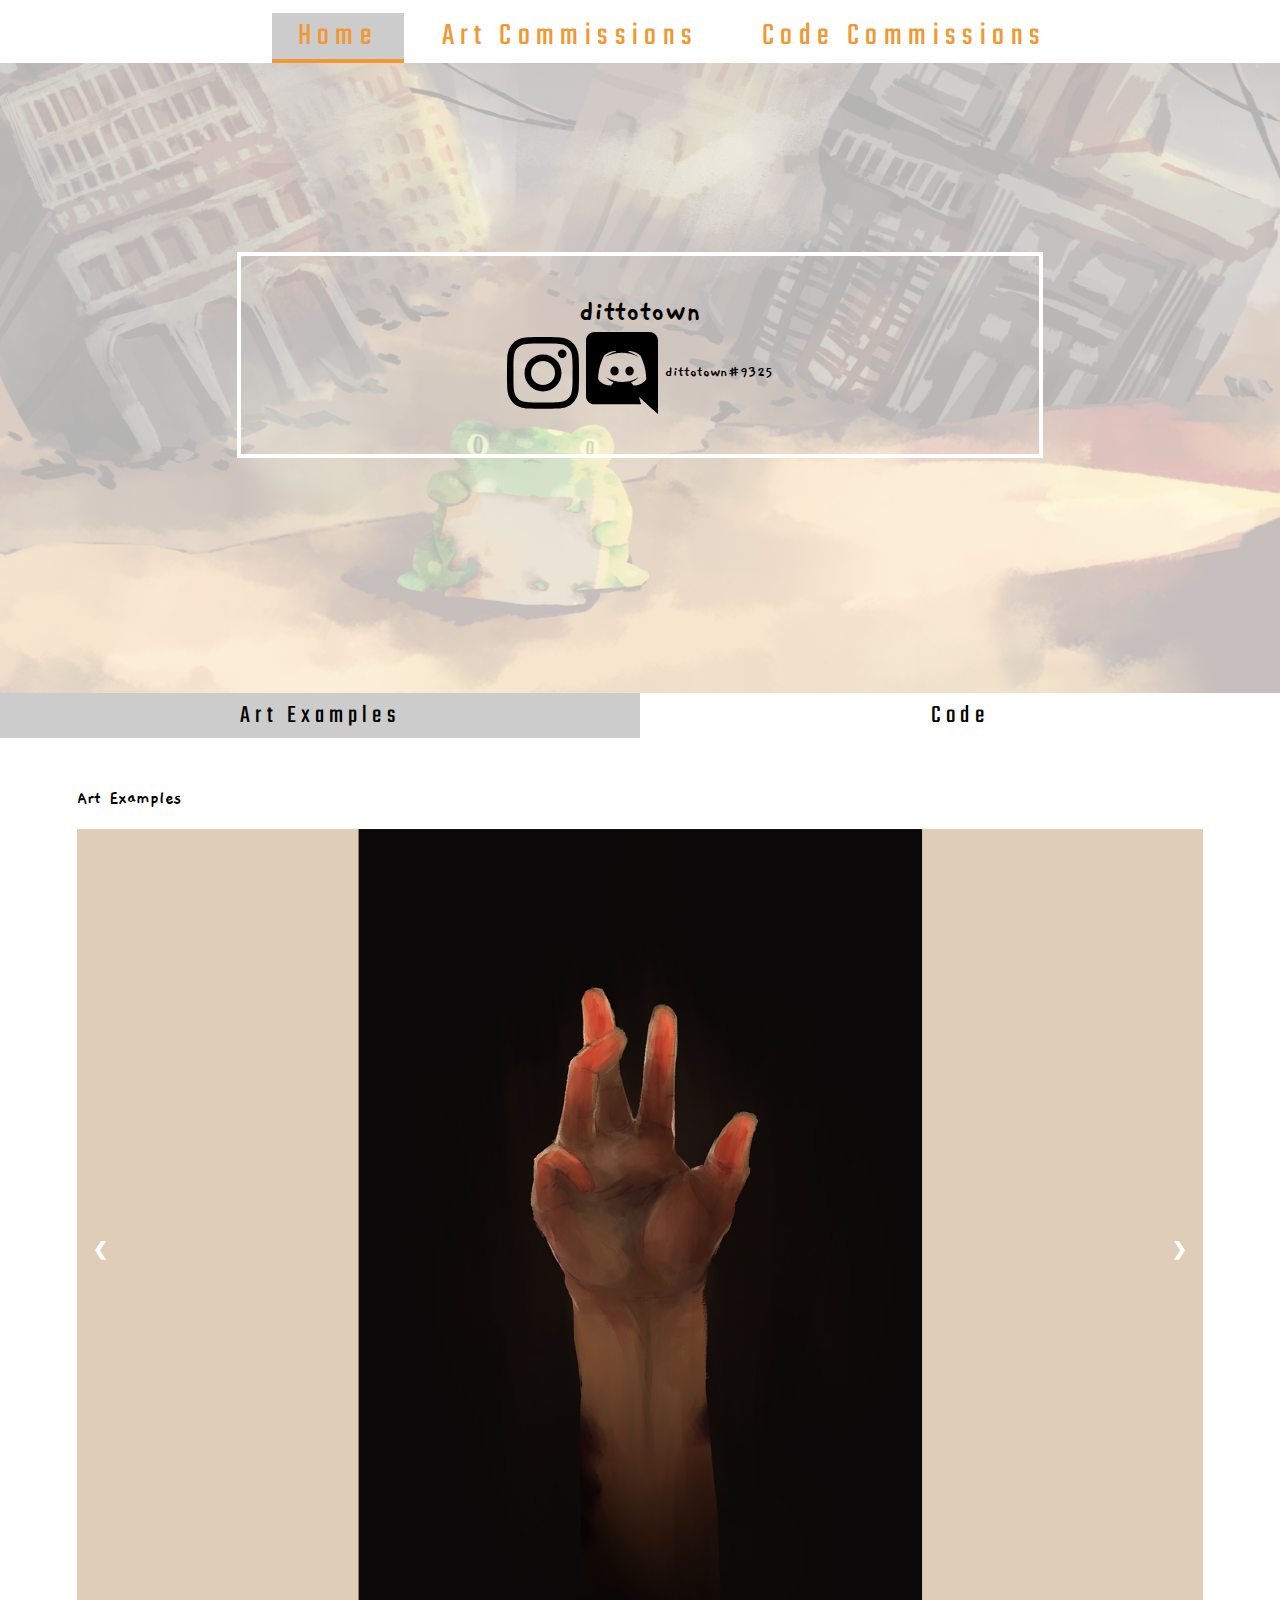
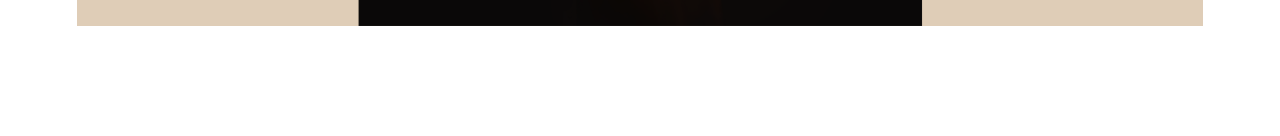
<file: index.html>
<!-- 

NO LICENSE OFFERED -- under exclusive copyright 
code by -- dittotown 

-->
<!DOCTYPE html>
<html>
    <head>
        <title>Dittotown Commissions</title>
        <meta name="viewport" content="width=device-width, initial-scale=1.0">
        <!--tab icon-->
        <link rel="icon" href="images/icon.png">
        <!--link css as css/style.css in github-->
        <link type="text/css" rel="stylesheet" href="style.css">
        <link rel="preconnect" href="https://fonts.gstatic.com">
        <link href="https://fonts.googleapis.com/css2?family=Gaegu&family=Teko&display=swap" rel="stylesheet">
        <meta property="og:title" content="Dittotown Commisisons">
        <meta property="og:type" content="website">
        <meta property="og:description" content="hello! i make art and code!">
    </head>
    <body>
        <!--navigation-->
        <nav>
            <ul>
                <li class="active"></liclass><a href="index.html">Home</a></li>
                <li class="navtab"><a href="art/art.html">Art Commissions</a></li>
                <li class="navtab"><a href="code/code.html">Code Commissions</a></li>
            </ul>
        </nav>
        <!--banner-->
        <div id="banner">
            <div class="content">
                <h1>dittotown</h1>
                <div class="icon">
                    <a href="https://www.instagram.com/dittotown/" target="blank"><img src="images/instagram.svg"></a>
                    <img src="images/discord.svg">
                    <h2>dittotown#9325</h2> 
                </div>
            </div>
        </div>

        <!-- Tab links -->
        <div class="tab">
            <button class="tablinks left" onclick="opentab(event, 'artEx')" id="defaultOpen">Art Examples</button>
            <button class="tablinks right" onclick="opentab(event, 'codeEx')">Code</button>
        </div>
  
        <!-- Tab content -->
        <div class="tabinfo">
            <div id="artEx" class="tabcontent">
                <h3>Art Examples</h3>
                <div class="slideshow">
                    <div class="slides1">
                        <img src="images/cropped/painted1crop.png" style="width:100%">
                    </div>
                    <div class="slides1">
                        <img src="images/painted2.png" style="width:100%">
                    </div>
                    <div class="slides1">
                        <img src="images/myliobaterra1.png" style="width:100%">
                    </div>
                    <div class="slides1">
                        <img src="images/myliobaterra2.png" style="width:100%">
                    </div>
                    <div class="slides1">
                        <img src="images/painted3.png" style="width:100%">
                    </div>
                    <div class="slides1">
                        <img src="images/painted4.png" style="width:100%">
                    </div>
                    <div class="slides1">
                        <img src="images/cropped/headsketch3crop.png" style="width:100%">
                    </div>
                    <div class="slides1">
                        <img src="images/cropped/dndtoken1crop.png" style="width:100%">
                    </div>
                    <a class="prev" onclick="plusSlides(-1, 0)">&#10094;</a>
                    <a class="next" onclick="plusSlides(1, 0)">&#10095;</a>
                </div>
            </div>
  
            <div id="codeEx" class="tabcontent">
                <h3>Languages</h3>
                <h4>Fluent in:</h4>
                <ul>
                    <li>JAVA</li>
                </ul>
                <h4>Somewhat fluent in:</h4>
                <ul>
                    <li>HTML</li>
                    <li>CSS</li>
                    <li>JavaScript</li>
                    <li>Responsive web design (mobile)</li>
                </ul>
                <hr>
                <h4>See more in the Code Commissions tab!</h4>
            </div>
        </div>

        <!--link js as js/script.js in github-->
        <script src="script.js"></script>
        
    </body>
</html>
</file>
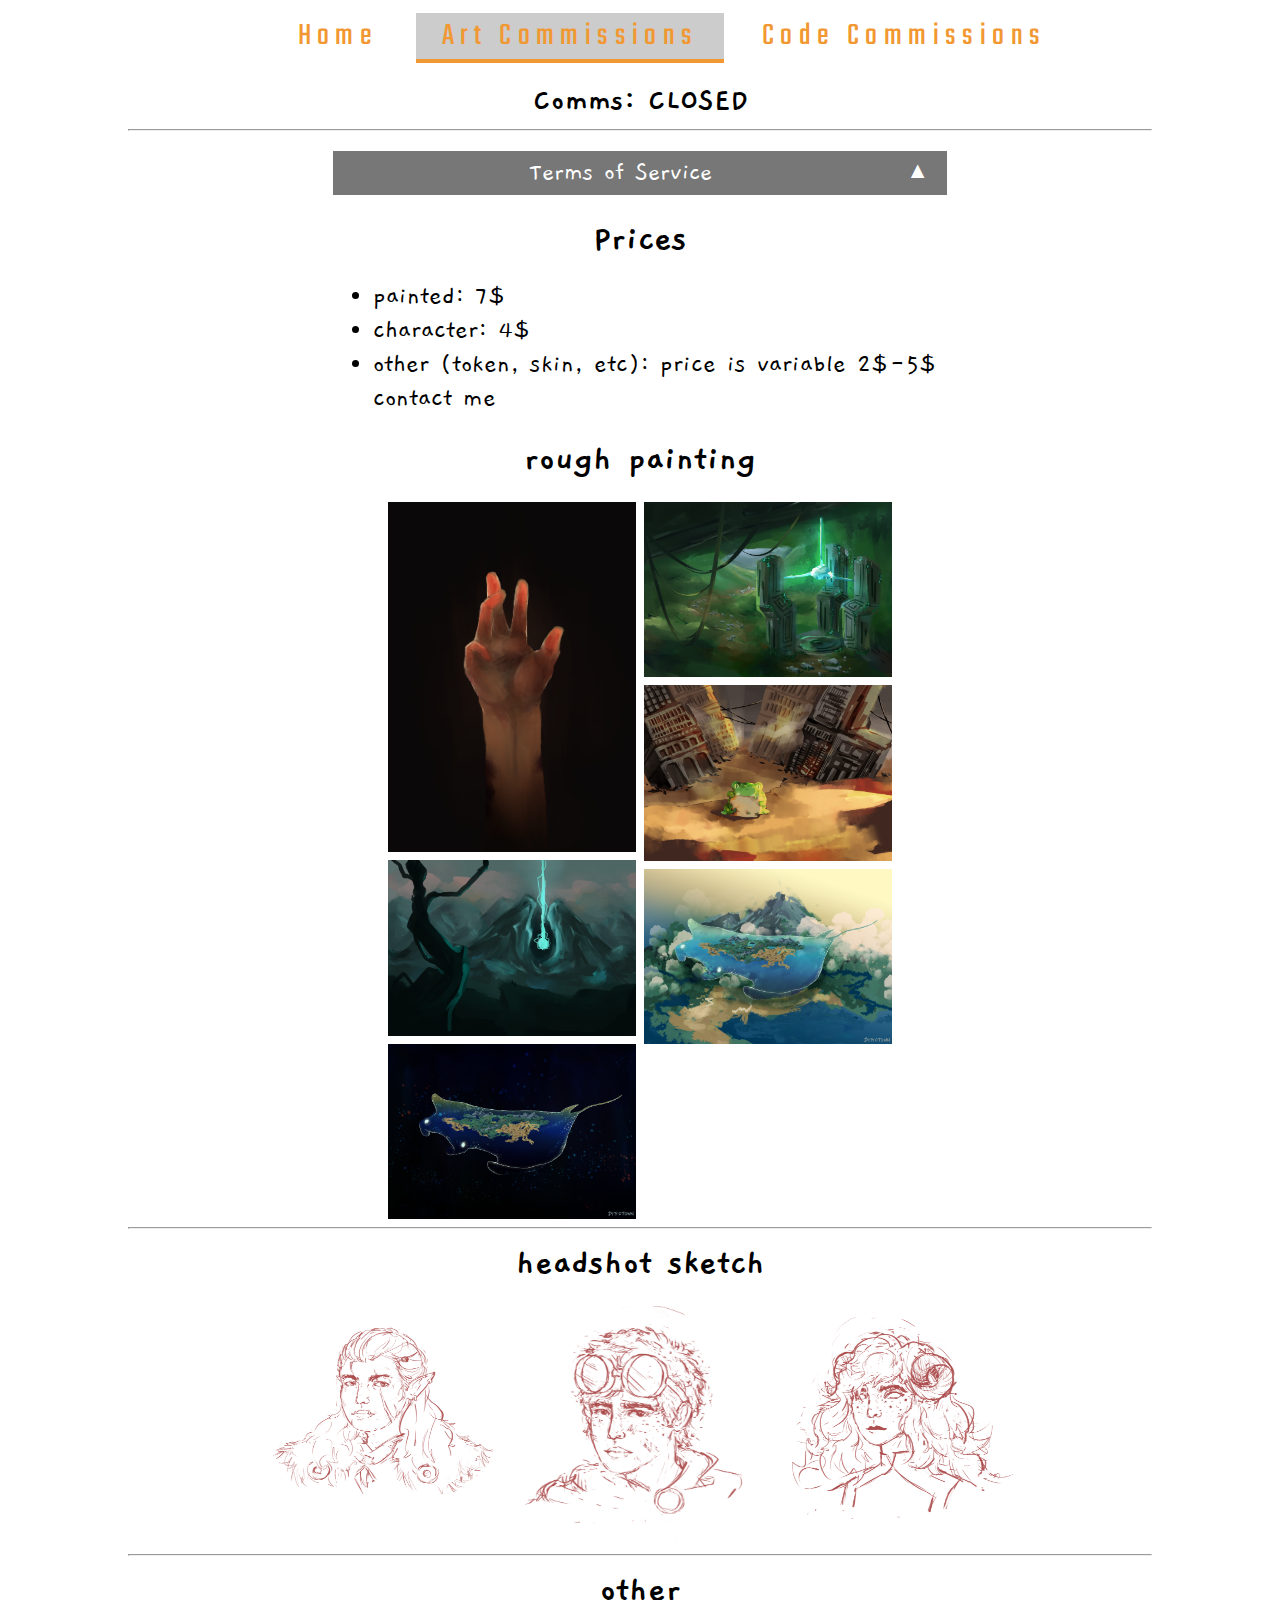
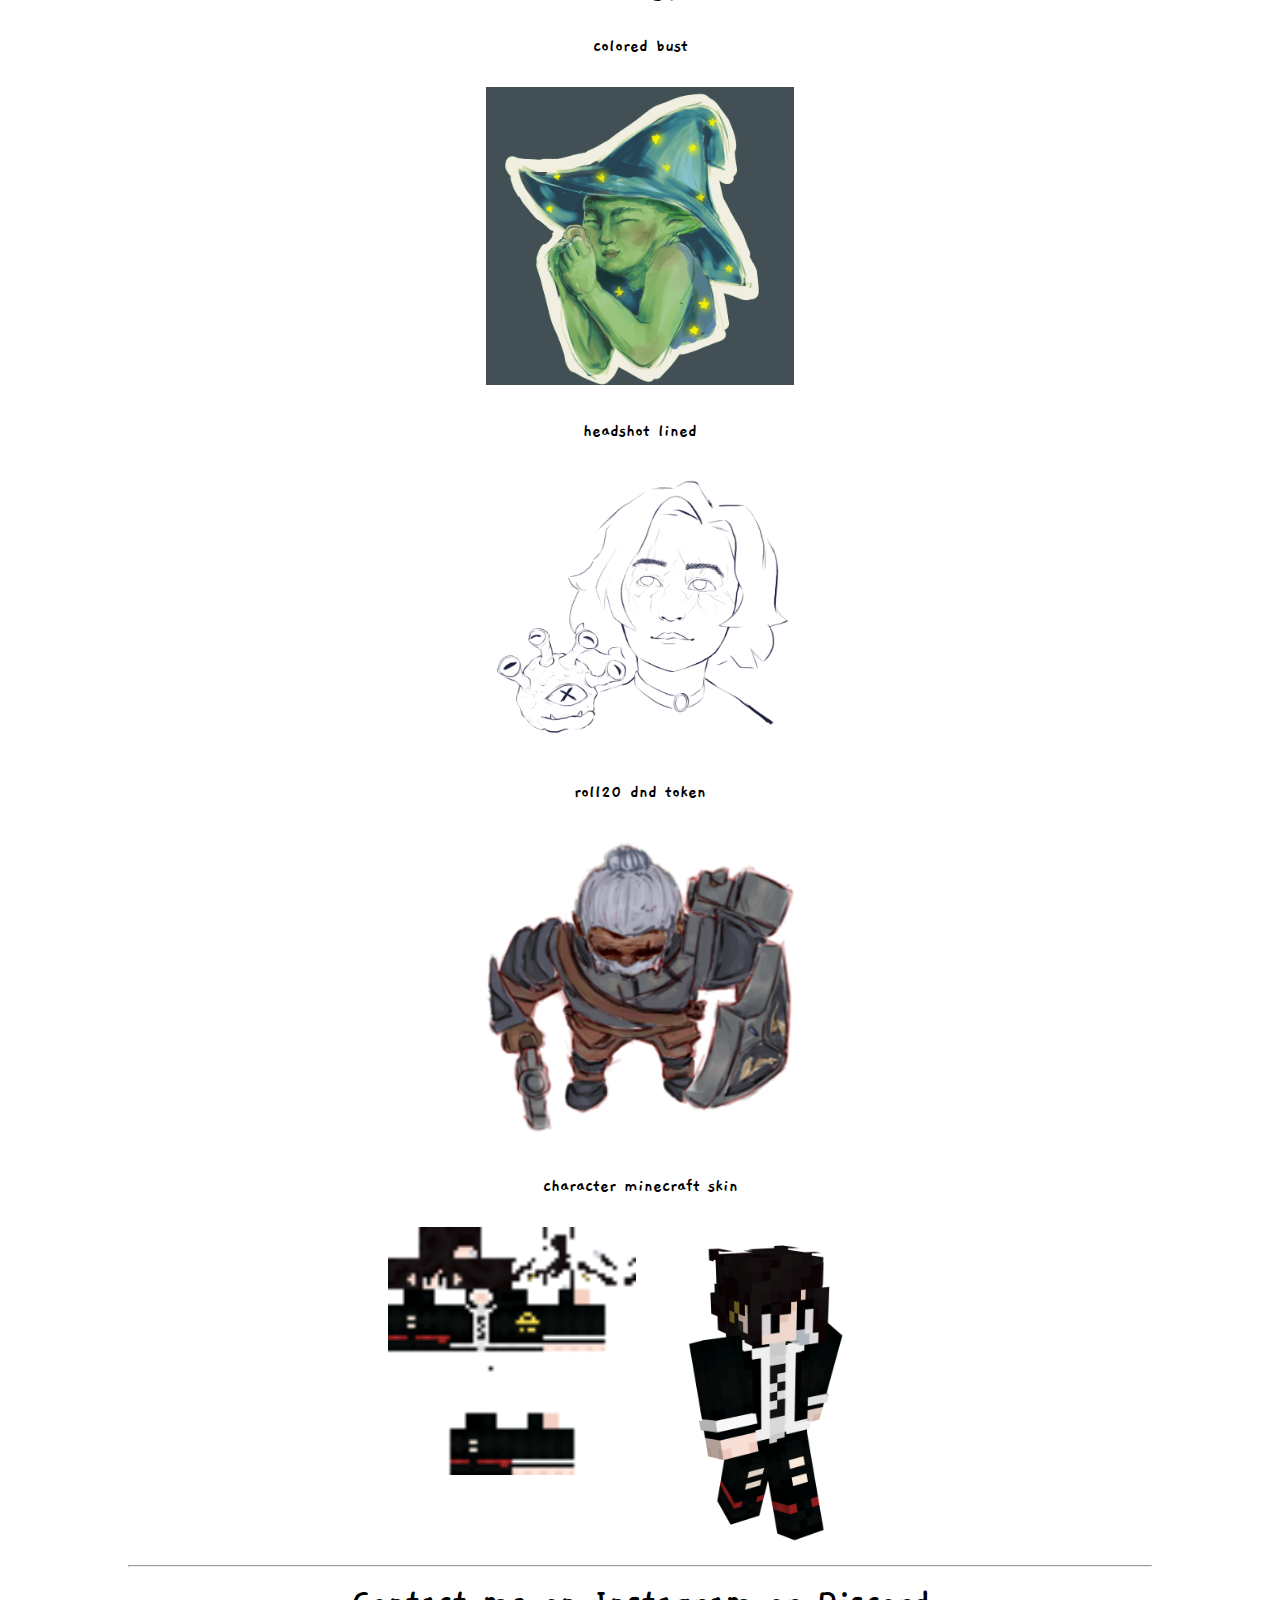
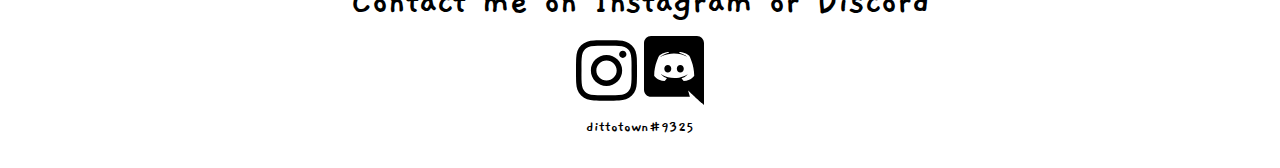
<file: art/art.html>
<!-- 

NO LICENSE OFFERED -- under exclusive copyright 
code by -- dittotown 

-->
<!DOCTYPE html>
<html>
    <head>
        <title>Dittotown Art Commissions</title>
        <meta name="viewport" content="width=device-width, initial-scale=1.0">
        <!--tab icon-->
        <link rel="icon" href="../images/icon.png">
        <!--link css as css/style.css in github-->
        <link type="text/css" rel="stylesheet" href="../pagestyle.css">
        <link rel="preconnect" href="https://fonts.gstatic.com">
        <link href="https://fonts.googleapis.com/css2?family=Gaegu&family=Teko&display=swap" rel="stylesheet">
        <!--link js as ../js/script.js in github-->
        <meta property="og:title" content="Dittotown Commisisons">
        <meta property="og:type" content="website">
        <meta property="og:description" content="hello! i make art and code!">
    </head>
    </style>
    <body>
        <!--navigation-->
        <nav>
            <ul>
                <li class="navtab"></liclass><a href="../index.html">Home</a></li>
                <li class="active"><a href="art.html">Art Commissions</a></li>
                <li class="navtab"><a href="../code/code.html">Code Commissions</a></li>
            </ul>
        </nav>

        <main>
            <div class="open">
                <h1>Comms: CLOSED</h1>
                <hr>
                <div class="tos">
                    <button class="collapsible">Terms of Service</button>
                    <div class="content">
                        <h2>General Terms</h2>
                        <ul>
                            <li>I reserve the right to decline any commission</li>
                            <li>For personal use only!</li>
                            <li>Credit must be given if posted or used</li>
                            <li>You may change your commission description BEFORE I have started</li>
                            <li>Drastic changes may not be able to occur once completed - Please notify me of any errors in design, etc. asap</li>
                        </ul>
                        <h2>Payment</h2>
                        <ul>
                            <li>PAYPAL ONLY</li>
                            <li>USD</li>
                            <li>Payment is accepted upfront</li>
                            <li>You may ask for a refund before I start the drawing</li>
                            <li>If I am unable to complete a commisison, a full refund will be issued</li>
                        </ul>
                        <h2>Will Draw</h2>
                        <ul>
                            <li>Landscapes/backgrounds</li>
                            <li>OCs (original characters)</li>
                            <li>Characters (from TV shows, anime, etc.)</li>
                            <li>Humans</li>
                            <li>Most creatures: e.g. from d&d, etc.</li>
                            <li>*Detailed minecraft skins may not be achievable</li>
                        </ul>
                        <h2>Won't Draw</h2>
                        <ul>
                            <li>NSFW</li>
                            <li>Heavy gore</li>
                            <li>Furries</li>
                            <li>Ships</li>
                            <li>Fullbodies</li>
                            <li>Anything that I am uncomfortable with</li>
                        </ul>
                </div>
                </div>

            <div class="prices">
                <h2>Prices</h2>
                <ul>
                    <li>painted: 7$</li>
                    <li>character: 4$</li>
                    <li>other (token, skin, etc): price is variable 2$-5$ contact me</li>
                </ul>
            </div>
            
            <div class="example">
                <h2>rough painting</h2>
                <div class="images">
                    <div class="row">
                        <div class="column">
                            <img src='../images/painted1.png'>
                            <img src='../images/painted3.png'>
                            <img src="../images/myliobaterra1.png">
                        </div>
                        <div class="column">
                            <img src='../images/painted2.png'>
                            <img src='../images/painted4.png'>
                            <img src="../images/myliobaterra2.png">
                        </div>
                    </div>
                    </div>
                </div>
                <hr>
            </div>
            
            <div class="example">
                <h2>headshot sketch</h2>
                <div class="images">
                    <div class="row">
                        <div class="column">
                            <img src='../images/headsketch1.png'>
                        </div>
                        <div class="column">
                            <img src='../images/headsketch2.png'>
                        </div>
                        <div class="column">
                            <img src='../images/headsketch3.png'>
                        </div>
                    </div>
                </div>
                <hr>
            </div>

            <div class="example">
                <h2>other</h2>
                <h3>colored bust</h3>
                <div class="images2">
                    <img src='../images/bustcolored.png'>
                </div>

                <h3>headshot lined</h3>
                <div class="images2">
                    <img src='../images/headeileen.png'>
                </div>
                <h3>roll20 dnd token</h3>
                <div class="images2">
                    <img src='../images/dndtoken1.png'>
                </div>
                <h3>character minecraft skin</h3>
                <div class="images">
                    <div class="row">
                        <div class="column">
                            <img src='../images/minskin.png'>
                        </div>
                        <div class="column">
                            <img src='../images/minskinpreview.png'>
                        </div>
                    </div>
                </div>
                <hr>
            </div>
            
            <h2>Contact me on Instagram or Discord</h2>
            <div class="icon">
                <a href="https://www.instagram.com/dittotown/" target="blank"><img src="../images/instagram.svg"></a>
                <img src="../images/discord.svg">
                <h2>dittotown#9325</h2> 
            </div>

        </main>
                
        <script src="../script.js"></script>

    </body>
</html>
</file>
<file: style.css>
/* 

NO LICENSE OFFERED -- under exclusive copyright 
code by -- dittotown 

*/

* {
    box-sizing: border-box
}

/*navbar*/ 

nav ul {
    display: flex;
}

nav{
    width: 100%;
    height: auto;
    position: sticky;
    top: 0; 
    background-color:#ffffff;
    z-index: 10;
}
nav ul {
    position: relative;
    bottom: 0;
    height: auto;
    margin: 1% auto 0 5%;
    padding: 0;
    background-color:#ffffff;
    justify-content: center;
}

nav li {
    padding: 0 2vw 0 2vw;
    display: inline-block;
    position: relative; 
    margin: 0 0.5%;
    height: auto;
    transition: 0.1s;
    background-color:#ffffff;
    align-items: center;
}

nav li a {
    text-decoration: none;
    font-size: 2.5vw;
    height: auto;
    font-family: 'Teko', sans-serif;
    letter-spacing: 0.2em;
    color: #f19833;
}

nav .navtab:hover, 
nav .active {
    background-color: #cccccc;
	border-bottom: 8px solid #f19833;
    border-width: .5vh;
}

/*banner*/ 

#banner {
    /*replace with ../images/banner.png in github -- one folder above*/ 
    background-image: linear-gradient(rgba(255,255,255,0.7),rgba(255,255,255,0.7)), url('images/banner.png');
    background-size: cover;
    background-position: center;
    width: 100%;
    height: 70vh;
    z-index: 0;
}

#banner .content {
    border: 0.3em solid white;
    position: relative; 
    text-align: center;
    width: fit-content;
    max-width: 80vw;
    margin: 0 auto;
    top: 30%;
    font-family: 'Gaegu', cursive;
    padding: 0 3%;
    z-index: 2;
}

@media screen and (max-height: 500px) {
    #banner .content {
        top: 15%;
    }
}

#banner .content h1{
    margin: 5% auto 0 auto;
}  

.content .icon {
    margin: 0 auto 5% auto; 
}

.content .icon img {
    width: 10%;
}

.content .icon h2 {
    display: inline-block;
    font-size: 100%;
    margin-bottom: 5%;
}

@media screen and (max-width: 600px) {
    #banner .content h1{
        font-size: 10vw;
    }
    .content .icon h2 {
        font-size: 50%;
    }
}

/*tabs*/

.tab {
    width: 100%;
    height: 3%;
    margin: 0 auto;
    background-color: #ffffff;
}

/* Style the buttons that are used to open the tab content */
.tab button {
    background-color: inherit;
    border: none;
    cursor: pointer;
    transition: 0.3s;
    height: 5vh;
    width: 50%;
    text-align: center;
    font-family: 'Teko', sans-serif;
    letter-spacing: 0.2em;
    font-size: 2vw;
}
.left{
    float: left;
}

.right{
    float:right;
}

/* Change background color of buttons on hover */
.tab button:hover,
.tab button.active {
    background-color: #cccccc;
}

.tabinfo {
    background-color: #fff;
    height: fit-content;
    margin: 0 auto;
    padding: 1% 3%;
    border-radius: 15px;
    margin: 7vh 3% 5% 3%;
    font-family: 'Gaegu', cursive;
}

.mySlides1, 
.mySlides2 {
    display: none
}

img {
    vertical-align: middle;
}

body{
    background-color:#ffffff;
    height: 100%;
    width: 100%;
    margin: 0;
}

/* Slideshow container */
.slideshow {
    position: relative;
    margin: 0 auto;
    padding-bottom: 3%;
}

.slideshow img {
    height: 80%;
}

/* Next & previous buttons */
.prev, .next {
    cursor: pointer;
    position: absolute;
    top: 50%;
    width: auto;
    padding: 16px;
    margin-top: -22px;
    color: white;
    font-weight: bold;
    font-size: 18px;
    transition: 0.6s ease;
    border-radius: 0 3px 3px 0;
    user-select: none;
}
  
/* Position the "next button" to the right */
.next {
    right: 0;
    border-radius: 3px 0 0 3px;
}
  
/* On hover, add a grey background color */
.prev:hover, .next:hover {
    background-color: #f1f1f1;
    color: black;
}
</file>
<file: pagestyle.css>
/* 

NO LICENSE OFFERED -- under exclusive copyright 
code by -- dittotown 

*/

*{
    box-sizing: border-box;
}

body{
    background-color:#ffffff;
    height: 100%;
    width: 100%;
    margin: 0;
    text-align: center;
}

/*navbar*/ 

nav ul {
    display: flex;
}

nav{
    width: 100%;
    height: auto;
    position: sticky;
    top: 0; 
    background-color:#ffffff;
    z-index: 10;
}
nav ul {
    position: relative;
    bottom: 0;
    height: auto;
    margin: 1% auto 0 5%;
    padding: 0;
    background-color:#ffffff;
    justify-content: center;
}

nav li {
    padding: 0 2vw 0 2vw;
    display: inline-block;
    position: relative; 
    margin: 0 0.5%;
    height: auto;
    transition: 0.1s;
    background-color:#ffffff;
    align-items: center;
}

nav li a {
    text-decoration: none;
    font-size: 2.5vw;
    height: auto;
    font-family: 'Teko', sans-serif;
    letter-spacing: 0.2em;
    color: #f19833;
}

nav .navtab:hover, 
nav .active {
    background-color: #cccccc;
	border-bottom: 8px solid #f19833;
    border-width: .5vh;
}

main {
    position: relative;
    background-color: white;
    border-radius: 15px;
    font-family: 'Gaegu', cursive;
    margin: 0 10vw;
}

.collapsible {
    background-color: #777;
    font-family: 'Gaegu', cursive;
    color: white;
    cursor: pointer;
    padding: 1%;
    width: 100%;
    border: none;
    text-align: center;
    outline: none;
    font-size: 2vw;
}
  
.active, .collapsible:hover {
    background-color: #555;
    height: fit-content;
}
  
.collapsible:after {
    content: "\25B2";
    color: white;
    font-size: 90%;
    float: right;
    margin-left: 5px;
    margin-right: 2%;
}
  
.collapsible.active:after {
    content: "\25BE";
}
  
.content {
    padding: 0 18px;
    max-height: 0;
    overflow: hidden;
    transition: max-height 0.2s ease-out;
    background-color: #f1f1f1;
    font-size: 2.5vw;
}

.tos {
    margin: 2% 20%; 
}

h1 {
    padding-top: 2vh;
    margin: 0 auto auto auto;
}

h2 {
    margin: 1% auto;
    max-width: 80%;
    font-size: 3vw;
}

h3 {
    font-size: 1.5vw;
}

.images .row {
    display: flex;
    flex-wrap: wrap;
    justify-content: center;
}

.images .column {
    flex: 25%;
    max-width: 25%;
    padding: 0 4px;
}

.images img {
    margin-top: 8px;
    vertical-align: middle;
    width: 100%;
}

.images2 img {
    width: 30%;
    min-width: 200px;
    height: auto;
    margin: 1vh;
}

@media screen and (max-width: 600px) {
    .row {
        flex-direction: column;
        justify-content: center;
    }
    .images .column {
        flex: 100%;
        max-width: 80%;
        margin: 0 auto;
    }
    .images img {
        margin-top: 8px;
        vertical-align: middle;
        width: 100%;
    }
}  

.sample {
    width: 80%;
    margin: 0 auto !important;
    font-size: 1em;
    max-height: 70vh;
}

@media screen and (max-width: 800px) {
    .sample {
        font-size: 10%;
    }
} 

.icon {
    margin: 0 auto; 
    max-height: 5%;
    display: inline-block;
}

.icon img {
    width: 10%;
}

.icon h2 {
    font-size: 100%;
    margin-bottom: 5%;
}

.tos ul {
    padding-left: 2%;
}

li {
    text-align: left;
    font-size: 3vmin;
}

.prices {
    margin: 2% 20%; 
}
</file>
